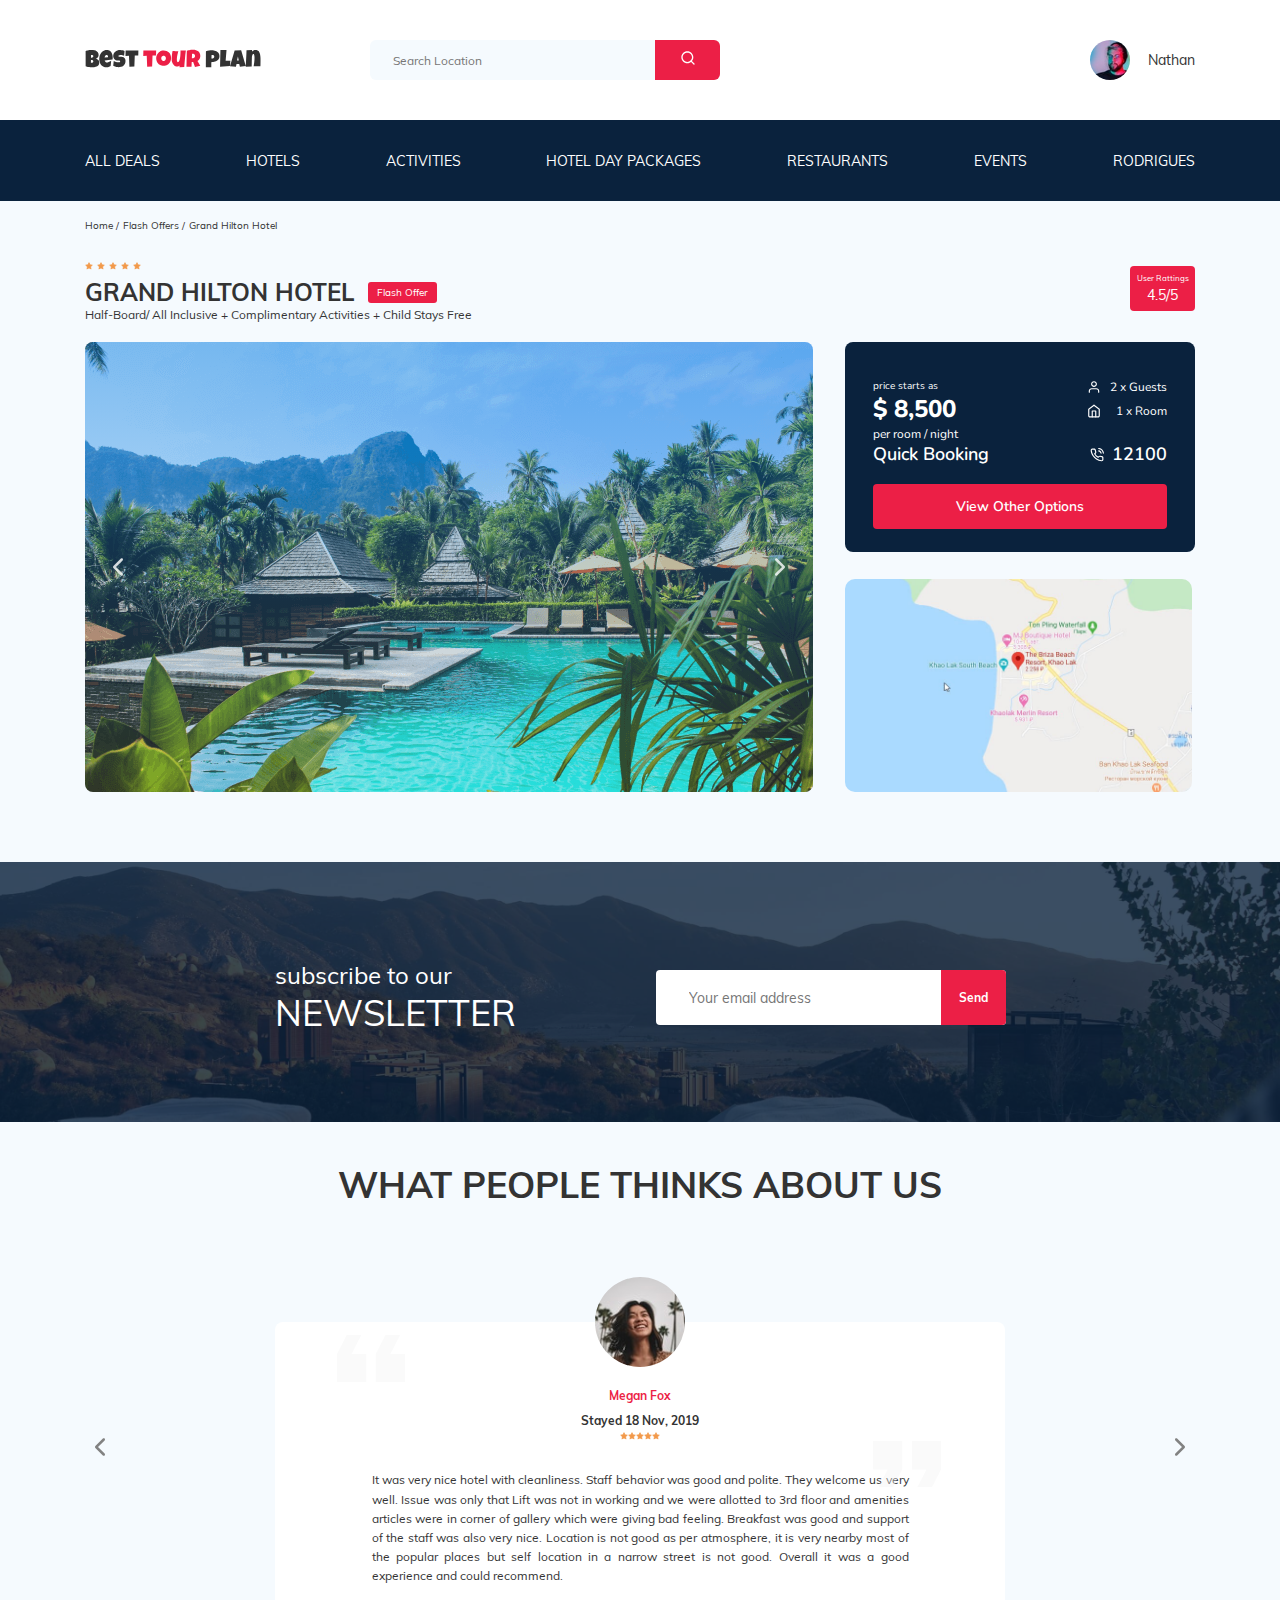
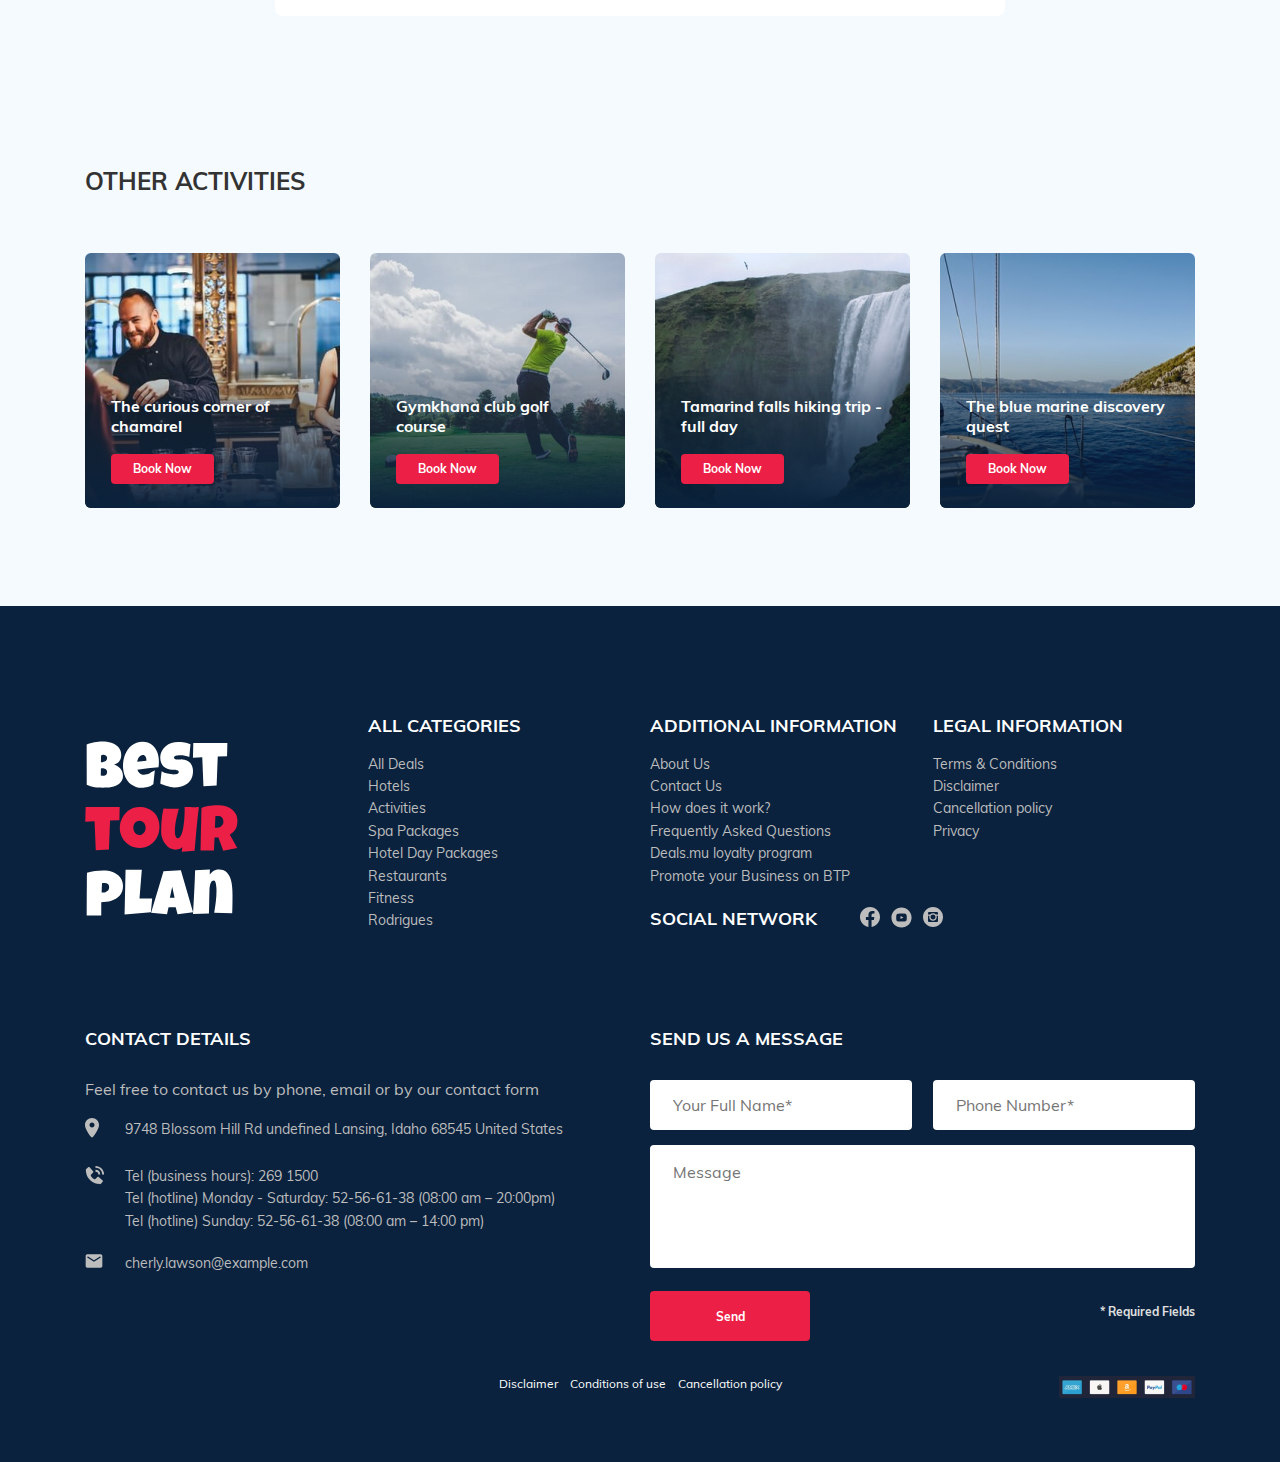
<file: index.html>
<!DOCTYPE html>
<html lang="en">
  <head>
    <meta charset="UTF-8" />
    <meta name="viewport" content="width=device-width, initial-scale=1.0" />
    <title>Best Tour Plan - Hotel Booking</title>
    <link rel="stylesheet" href="css/swiper-bundle.min.css" />
    <link rel="stylesheet" href="css/aos.css" />
    <link rel="stylesheet" href="css/style.css" />
    <link rel="shortcut icon" href="favicon.png" type="image/x-icon" />
    <link rel="icon" href="favicon.png" type="image/x-icon" />
    <link
      href="https://fonts.googleapis.com/css2?family=Nunito:wght@400;600;800&display=swap"
      rel="stylesheet"
    />
  </head>

  <body>
    <header class="navbar navbar--mobile--fixed">
      <div class="container">
        <div class="navbar-top">
          <a href="#" class="logo">
            <img
              src="img/horizontal-logo.svg"
              alt=""
              class="Logo: Best Tour Plan"
            />
          </a>

          <form
            action="#"
            class="search navbar__search navbar__search--mobile--hidden"
          >
            <input
              type="text"
              class="search__input"
              placeholder="Search Location"
            />
            <button class="search__button">
              <img src="img/search.svg" alt="Icon: search" />
            </button>
          </form>

          <a href="" class="user navbar__user navbar__user--mobile--hidden">
            <img
              class="user__avatar"
              src="img/user-avatar.jfif"
              alt="Avatar: Nathan"
            />
            <span class="user__name">Nathan</span>
          </a>
          <!-- /.user -->
          <button class="menu-button navbar-top__menu-button">
            <span class="menu-button__line"></span>
            <span class="menu-button__line"></span>
            <span class="menu-button__line"></span>
          </button>
        </div>
        <!-- /.navbar-top -->
      </div>
      <!-- /.container -->
      <div class="navbar-bottom">
        <div class="container">
          <ul class="navbar-menu">
            <li class="navbar-menu__item navbar-menu__item--mobile--visible">
              <a
                href=""
                class="user navbar__user navbar__user--mobile--visible"
              >
                <img
                  class="user__avatar"
                  src="img/user-avatar.jfif"
                  alt="Avatar: Nathan"
                />
                <span class="user__name user__name--light">Nathan</span>
              </a>
            </li>
            <li class="navbar-menu__item navbar-menu__item--mobile--visible">
              <form
                action="#"
                class="search navbar__search navbar__search--mobile--visible"
              >
                <input
                  type="text"
                  class="search__input"
                  placeholder="Search Location"
                />
                <button class="search__button">
                  <img src="img/search.svg" alt="Icon: search" />
                </button>
              </form>
            </li>
            <li class="navbar-menu__item">
              <a href="#" class="navbar-menu__link">All Deals</a>
            </li>
            <li class="navbar-menu__item">
              <a href="#" class="navbar-menu__link">Hotels</a>
            </li>
            <li class="navbar-menu__item">
              <a href="#" class="navbar-menu__link">Activities</a>
            </li>
            <li class="navbar-menu__item">
              <a href="#" class="navbar-menu__link">Hotel Day Packages</a>
            </li>
            <li class="navbar-menu__item">
              <a href="#" class="navbar-menu__link">Restaurants</a>
            </li>
            <li class="navbar-menu__item">
              <a href="#" class="navbar-menu__link">Events</a>
            </li>
            <li class="navbar-menu__item">
              <a href="#" class="navbar-menu__link">Rodrigues</a>
            </li>
          </ul>
          <!-- /.navbar-menu -->
        </div>
        <!-- /.container -->
      </div>
      <!-- /.navbar-bottom -->
    </header>

    <nav class="breadcrump">
      <div class="container">
        <ul class="breadcrump-list">
          <li class="breadcrump-list__item">
            <a href="#" class="breadcrump-list__link">Home</a>
          </li>
          <li class="breadcrump-list__item">
            <a href="#" class="breadcrump-list__link">Flash Offers</a>
          </li>
          <li class="breadcrump-list__item">
            Grand Hilton Hotel
          </li>
        </ul>
      </div>
      <!-- /.container -->
    </nav>
    <section class="hotel hotel--mobile--fixed">
      <div class="container">
        <div class="hotel-info">
          <div class="hotel-info__text">
            <div class="hotel-wrapper">
              <div class="stars">
                <img src="img/Star.svg" alt="star" />
                <img src="img/Star.svg" alt="star" />
                <img src="img/Star.svg" alt="star" />
                <img src="img/Star.svg" alt="star" />
                <img src="img/Star.svg" alt="star" />
              </div>
              <h1 class="hotel-name hotel-info__name">grand hilton hotel</h1>
              <span class="offer hotel-info__offer">Flash Offer</span>
            </div>
            <!-- /.hotel-wrapper -->
            <p class="hotel-description hotel-info__description">
              Half-Board/ All Inclusive + Complimentary Activities + Child Stays
              Free
            </p>
          </div>
          <!-- /.hotel-info__text -->
          <div class="rating hotel-info__rating">
            <span class="rating__text">User Rattings</span>
            <span class="rating__counter">4.5/5</span>
          </div>
          <!-- /.hotel-info__right -->
        </div>
        <!-- /.hotel-info -->
        <div class="hotel-grid">
          <!-- Slider main container -->
          <div class="swiper-container hotel-slider hotel__slider">
            <!-- Additional required wrapper -->
            <div class="swiper-wrapper">
              <!-- Slides -->
              <div class="swiper-slide hotel-slider__item">
                <img class="hotel-slider__img" src="img/slide.png" alt="" />
              </div>
              <div class="swiper-slide hotel-slider__item">
                <img class="hotel-slider__img" src="img/slide-2.jpg" alt="" />
              </div>
              <div class="swiper-slide hotel-slider__item">
                <img class="hotel-slider__img" src="img/slide-3.jpg" alt="" />
              </div>
              <div class="swiper-slide hotel-slider__item">
                <img class="hotel-slider__img" src="img/slide-4.jpg" alt="" />
              </div>
              <div class="swiper-slide hotel-slider__item">
                <img class="hotel-slider__img" src="img/slide-5.jpg" alt="" />
              </div>
            </div>
            <!-- If we need navigation buttons -->
            <button
              class="hotel-slider__button hotel-slider__button--prev"
            ></button>
            <button
              class="hotel-slider__button hotel-slider__button--next"
            ></button>
          </div>
          <!-- /.Slider main container -->

          <div class="hotel-right">
            <div class="booking">
              <div class="booking__info">
                <div class="booking__price">
                  <span class="booking__start">price starts as</span
                  ><strong class="booking__pricetag">$ 8,500</strong
                  ><span class="booking__per-room">per room / night</span>
                </div>
                <div class="booking-room">
                  <div class="booking__text">
                    <img
                      src="img/user.svg"
                      alt="Icon: user"
                      class="booking__icon"
                    />
                    <span class="booking__description">2 x Guests</span>
                  </div>
                  <div class="booking__text">
                    <img
                      src="img/home.svg"
                      alt="Icon: home"
                      class="booking__icon"
                    />
                    <span class="booking__description">1 x Room</span>
                  </div>
                </div>
                <!-- /.booking-room -->
              </div>
              <!-- /.booking__info -->
              <div class="booking__call-center">
                <span class="booking__heading">Quick Booking</span>
                <a href="tel:12100" class="booking__number">
                  <img src="img/phone-call.svg" alt="Icon: phone" />
                  <span class="booking__num">12100</span>
                </a>
              </div>
              <!-- /.booking__call-center -->
              <button data-toggle="modal" class="button booking__button">
                View Other Options
              </button>
            </div>
            <!-- /.booking -->
            <div class="map">
              <img
                class="map-image"
                src="img/map.jpg"
                alt="Image: Google Map"
              />
            </div>
          </div>
          <!-- /.hotel-right -->
        </div>
        <!-- /.hotel-grid -->
      </div>
      <!-- /.container -->
    </section>

    <section class="newsletter">
      <div class="newsletter-wrapper">
        <h2 class="newsletter-title newsletter__title">
          subscribe to our
          <span class="newsletter-title__strong">Newsletter</span>
        </h2>
        <form action="send.php" class="subscribe newsletter__subscribe form">
          <input
            type="email"
            class="subscribe__input"
            placeholder="Your email address"
            name="email"
            required
          />
          <button class="subscribe__button">
            Send
          </button>
        </form>
      </div>
      <!-- /.newsletter-wrapper -->
    </section>

    <section class="reviews">
      <div class="container">
        <h2 class="reviews__title">
          What people thinks about us
        </h2>
        <div class="swiper-container reviews-slider">
          <div class="swiper-wrapper">
            <div class="swiper-slide">
              <div class="reviews-slider__item">
                <div class="reviews-slider__profile">
                  <img
                    src="img/reviews-avatar.jfif"
                    alt="Photo: Megan Fox"
                    class="reviews-slider__avatar"
                  />
                  <h3 class="reviews-slider__username">Megan Fox</h3>
                  <span class="reviews-slider__date">Stayed 18 Nov, 2019</span>
                  <div class="reviews-slider__rating">
                    <img src="img/Star.svg" alt="star" />
                    <img src="img/Star.svg" alt="star" />
                    <img src="img/Star.svg" alt="star" />
                    <img src="img/Star.svg" alt="star" />
                    <img src="img/Star.svg" alt="star" />
                  </div>
                </div>
                <!-- /.review-sluder__profile -->
                <p class="reviews-slider__text">
                  It was very nice hotel with cleanliness. Staff behavior was
                  good and polite. They welcome us very well. Issue was only
                  that Lift was not in working and we were allotted to 3rd floor
                  and amenities articles were in corner of gallery which were
                  giving bad feeling. Breakfast was good and support of the
                  staff was also very nice. Location is not good as per
                  atmosphere, it is very nearby most of the popular places but
                  self location in a narrow street is not good. Overall it was a
                  good experience and could recommend.
                </p>
              </div>
              <!-- /.reviews-slider__item -->
            </div>
            <!-- /.swiper-slide -->
            <div class="swiper-slide">
              <div class="reviews-slider__item">
                <div class="reviews-slider__profile">
                  <img
                    src="img/reviews-avatar-2.jpg"
                    alt="Photo: Megan Fox"
                    class="reviews-slider__avatar"
                  />
                  <h3 class="reviews-slider__username">Rouse Braun</h3>
                  <span class="reviews-slider__date">Stayed 25 Dec, 2019</span>
                  <div class="reviews-slider__rating">
                    <img src="img/Star.svg" alt="star" />
                    <img src="img/Star.svg" alt="star" />
                    <img src="img/Star.svg" alt="star" />
                    <img src="img/Star.svg" alt="star" />
                    <img src="img/Star.svg" alt="star" />
                  </div>
                </div>
                <!-- /.review-sluder__profile -->
                <p class="reviews-slider__text">
                  Good location, nice hosts, helped us arrange our stay and
                  special thanks for the early check-in. A good place. I have
                  stayed 2 times. Fate itself brought me back to this place,
                  because the first time I forgot my charger. The location is
                  very convenient, good view, price-quality for 5 points. I have
                  a pleasant experience, I recommend.
                </p>
              </div>
              <!-- /.reviews-slider__item -->
            </div>
            <!-- /.swiper-slide -->
            <div class="swiper-slide">
              <div class="reviews-slider__item">
                <div class="reviews-slider__profile">
                  <img
                    src="img/reviews-avatar-3.jpg"
                    alt="Photo: Megan Fox"
                    class="reviews-slider__avatar"
                  />
                  <h3 class="reviews-slider__username">Kate White</h3>
                  <span class="reviews-slider__date">Stayed 13 Sep, 2019</span>
                  <div class="reviews-slider__rating">
                    <img src="img/Star.svg" alt="star" />
                    <img src="img/Star.svg" alt="star" />
                    <img src="img/Star.svg" alt="star" />
                    <img src="img/Star.svg" alt="star" />
                    <img src="img/Star.svg" alt="star" />
                  </div>
                </div>
                <!-- /.review-sluder__profile -->
                <p class="reviews-slider__text">
                  What did you like? Stayed at the hotel for the second year in
                  a row and thank you for going to the meeting and giving the
                  same room! I can note that the changes that have taken place
                  are only for the better. There was a kettle and a refrigerator
                  in the room) the breakfast is delicious, the staff are like
                  family, all smiling and friendly, cleaning the room. And I'll
                  be back for the third time!
                </p>
              </div>
              <!-- /.reviews-slider__item -->
            </div>
            <!-- /.swiper-slide -->
          </div>
          <!-- /.swiper-wrapper -->

          <div
            class="reviews-slider__button reviews-slider__button--prev"
          ></div>
          <div
            class="reviews-slider__button reviews-slider__button--next"
          ></div>
        </div>
        <!-- /.reviews-slider -->
      </div>
      <!-- /.container -->
    </section>

    <section class="activities">
      <div class="container">
        <h2 class="activities__title">Other Activities</h2>
        <div class="activities-wrapper">
          <div class="card activities__card">
            <img
              src="img/activity-1.jpg"
              alt="The curious corner of chamarel"
              class="card__image"
            />
            <h3 class="card__title">The curious corner of chamarel</h3>
            <button data-toggle="modal" class="card__button">Book Now</button>
          </div>
          <!-- /.card -->
          <div class="card activities__card">
            <img
              src="img/activity-2.jpg"
              alt="Gymkhana club golf course"
              class="card__image"
            />
            <h3 class="card__title">Gymkhana club golf course</h3>
            <button data-toggle="modal" class="card__button">Book Now</button>
          </div>
          <!-- /.card -->
          <div class="card activities__card">
            <img
              src="img/activity-3.jpg"
              alt="Tamarind falls hiking trip - full day"
              class="card__image"
            />
            <h3 class="card__title">Tamarind falls hiking trip - full day</h3>
            <button data-toggle="modal" class="card__button">Book Now</button>
          </div>
          <!-- /.card -->
          <div class="card activities__card">
            <img
              src="img/activity-4.jpg"
              alt="The blue marine discovery quest"
              class="card__image"
            />
            <h3 class="card__title">The blue marine discovery quest</h3>
            <button data-toggle="modal" class="card__button">Book Now</button>
          </div>
          <!-- /.card -->
        </div>
        <!-- /.activities-wrapper -->
      </div>
      <!-- /.container -->
    </section>

    <footer class="footer">
      <div class="container">
        <div class="footer-wrapper">
          <a href="#" class="logo footer__logo"
            ><img src="img/vertikal-logo.svg" alt="Logo: Best Tour Plan"
          /></a>
          <div class="footer__list footer__categories">
            <h3 class="footer__title">ALL CATEGORIES</h3>
            <ul class="footer__ul">
              <li class="footer__item">
                <a href="#" class="footer__link">All Deals</a>
              </li>
              <li class="footer__item">
                <a href="#" class="footer__link">Hotels</a>
              </li>
              <li class="footer__item">
                <a href="#" class="footer__link">Activities</a>
              </li>
              <li class="footer__item">
                <a href="#" class="footer__link">Spa Packages</a>
              </li>
              <li class="footer__item">
                <a href="#" class="footer__link">Hotel Day Packages </a>
              </li>
              <li class="footer__item">
                <a href="#" class="footer__link">Restaurants </a>
              </li>
              <li class="footer__item">
                <a href="#" class="footer__link">Fitness </a>
              </li>
              <li class="footer__item">
                <a href="#" class="footer__link">Rodrigues</a>
              </li>
            </ul>
          </div>
          <!-- /.footer__list -->
          <div class="footer__list footer__additional">
            <h3 class="footer__title">ADDITIONAL INFORMATION</h3>
            <ul class="footer__ul">
              <li class="footer__item">
                <a href="#" class="footer__link">About Us</a>
              </li>
              <li class="footer__item">
                <a href="#" class="footer__link">Contact Us </a>
              </li>
              <li class="footer__item">
                <a href="#" class="footer__link">How does it work?</a>
              </li>
              <li class="footer__item">
                <a href="#" class="footer__link">Frequently Asked Questions</a>
              </li>
              <li class="footer__item">
                <a href="#" class="footer__link">Deals.mu loyalty program</a>
              </li>
              <li class="footer__item">
                <a href="#" class="footer__link"
                  >Promote your Business on BTP</a
                >
              </li>
            </ul>
          </div>
          <!-- /.footer__list -->
          <div class="footer__social-network">
            <h3 class="footer__title footer__title--inline">Social Network</h3>
            <div class="footer__social-links">
              <a href="#" class="footer__link"
                ><img src="img/facebook.svg" alt="Icon: facebook"
              /></a>
              <a href="#" class="footer__link"
                ><img src="img/youtube.svg" alt="Icon: youtube"
              /></a>
              <a href="#" class="footer__link"
                ><img src="img/instagram.svg" alt="Icon: instagram"
              /></a>
            </div>
            <!-- /.footer__social-links -->
          </div>
          <!-- /.footer__sotial-network -->

          <div class="footer__list footer__legal">
            <h3 class="footer__title">LEGAL INFORMATION</h3>
            <ul class="footer__ul">
              <li class="footer__item">
                <a href="#" class="footer__link">Terms & Conditions</a>
              </li>
              <li class="footer__item">
                <a href="#" class="footer__link">Disclaimer</a>
              </li>
              <li class="footer__item">
                <a href="#" class="footer__link">Cancellation policy</a>
              </li>
              <li class="footer__item">
                <a href="#" class="footer__link">Privacy</a>
              </li>
            </ul>
          </div>
          <!-- /.footer__list -->

          <div class="footer__contact-details">
            <h3 class="footer__title footer__title--mb-3">Contact Details</h3>
            <p class="footer__text">
              Feel free to contact us by phone, email or by our contact form
            </p>
            <ul class="footer__ul">
              <li class="footer__item footer__item--mb-2">
                <div class="footer__icon-wrapper">
                  <img
                    src="img/map-marker.svg"
                    alt="Icon: map"
                    class="footer__icon"
                  />
                </div>
                9748 Blossom Hill Rd undefined Lansing, Idaho 68545 United
                States
              </li>
              <li class="footer__item footer__item--mb-2">
                <div class="footer__icon-wrapper">
                  <img
                    src="img/contact-phone-call.svg"
                    alt="Icon: contact-phone-call"
                    class="footer__icon"
                  />
                </div>
                <div class="footer-numbers">
                  <span
                    >Tel (business hours):
                    <a href="#" class="footer__link">269 1500</a></span
                  >
                  <span
                    >Tel (hotline) Monday - Saturday:
                    <a href="#" class="footer__link">52-56-61-38</a>
                    (08:00 am – 20:00pm)</span
                  >
                  <span
                    >Tel (hotline) Sunday:
                    <a href="#" class="footer__link">52-56-61-38</a>
                    (08:00 am – 14:00 pm)</span
                  >
                </div>
              </li>
              <li class="footer__item footer__item--mb-2">
                <div class="footer__icon-wrapper">
                  <img
                    src="img/email.svg"
                    alt="Icon: email"
                    class="footer__icon"
                  />
                </div>
                <a href="mailto:cherly.lawson@example.com" class="footer__link"
                  >cherly.lawson@example.com</a
                >
              </li>
            </ul>
          </div>
          <!-- /.footer__contact-details -->

          <div class="footer__contact-form">
            <h3 class="footer__title footer__title--mb-3">
              Send us a message
            </h3>
            <form action="send.php" method="POST" class="footer__form form">
              <div class="footer__input-group">
                <input
                  type="text"
                  id="txt"
                  class="input footer__input"
                  placeholder="Your Full Name*"
                  onkeyup="preventDigits(this);"
                  name="name"
                  required
                />
              </div>
              <div class="footer__input-group">
                <input
                  type="tel"
                  class="input footer__input phone"
                  placeholder="Phone Number*"
                  name="tel"
                  required
                  minlength="16"
                />
              </div>
              <textarea
                class="message footer__message"
                placeholder="Message"
                name="message"
              ></textarea>
              <button class="button footer__button" type="submit">Send</button>
              <span class="footer__info">* Required Fields</span>
            </form>
          </div>
          <!-- /.footer__contact-form -->

          <div class="footer-bottom">
            <div class="footer-bottom-terms">
              <span class="footer-bottom__item">Disclaimer</span>
              <span class="footer-bottom__item">Conditions of use</span>
              <span class="footer-bottom__item">Cancellation policy</span>
            </div>
            <img
              src="img/payment.jpg"
              alt="Icon: payment"
              class="footer-bottom__icon"
            />
          </div>
          <!-- /.footer-bottom -->
        </div>
        <!-- /.footer-wrapper -->
      </div>
      <!-- /.container -->
    </footer>

    <section class="modal">
      <div class="modal__overlay"></div>
      <!-- /.modal__overlay -->
      <div class="modal__dialog">
        <form action="#" class="close">
          <button class="close__button">
            <img src="img/close.svg" alt="Icon: close" />
          </button>
        </form>
        <h3 class="modal__title modal__title--mb-3">booking</h3>
        <form action="send.php" method="POST" class="modal__form form">
          <div class="input-group">
            <input
              type="text"
              class="input modal__input"
              placeholder="Your Full Name*"
              name="name"
              required
              minlength="2"
            />
          </div>
          <div class="input-group">
            <input
              type="tel"
              class="input modal__input phone"
              placeholder="Phone Number*"
              name="tel"
              required
              minlength="16"
            />
          </div>
          <div class="input-group">
            <input
              type="text"
              class="input modal__input"
              placeholder="Your email*"
              name="email"
              required
            />
          </div>
          <textarea
            class="message modal__message"
            placeholder="Message"
            name="message"
          ></textarea>
          <button class="button modal__button" type="submit">Send</button>
          <span class="modal__info">* Required Fields</span>
        </form>
      </div>
      <!-- /.modal__dialog -->
    </section>
    <!-- /.modal -->

    <script src="js/jquery-3.5.1.min.js"></script>
    <script src="js/swiper-bundle.min.js"></script>
    <script src="js/jquery.validate.min.js"></script>
    <script src="js/jquery.mask.js"></script>
    <script src="js/aos.js"></script>
    <script src="js/main.js"></script>
  </body>
</html>
</file>
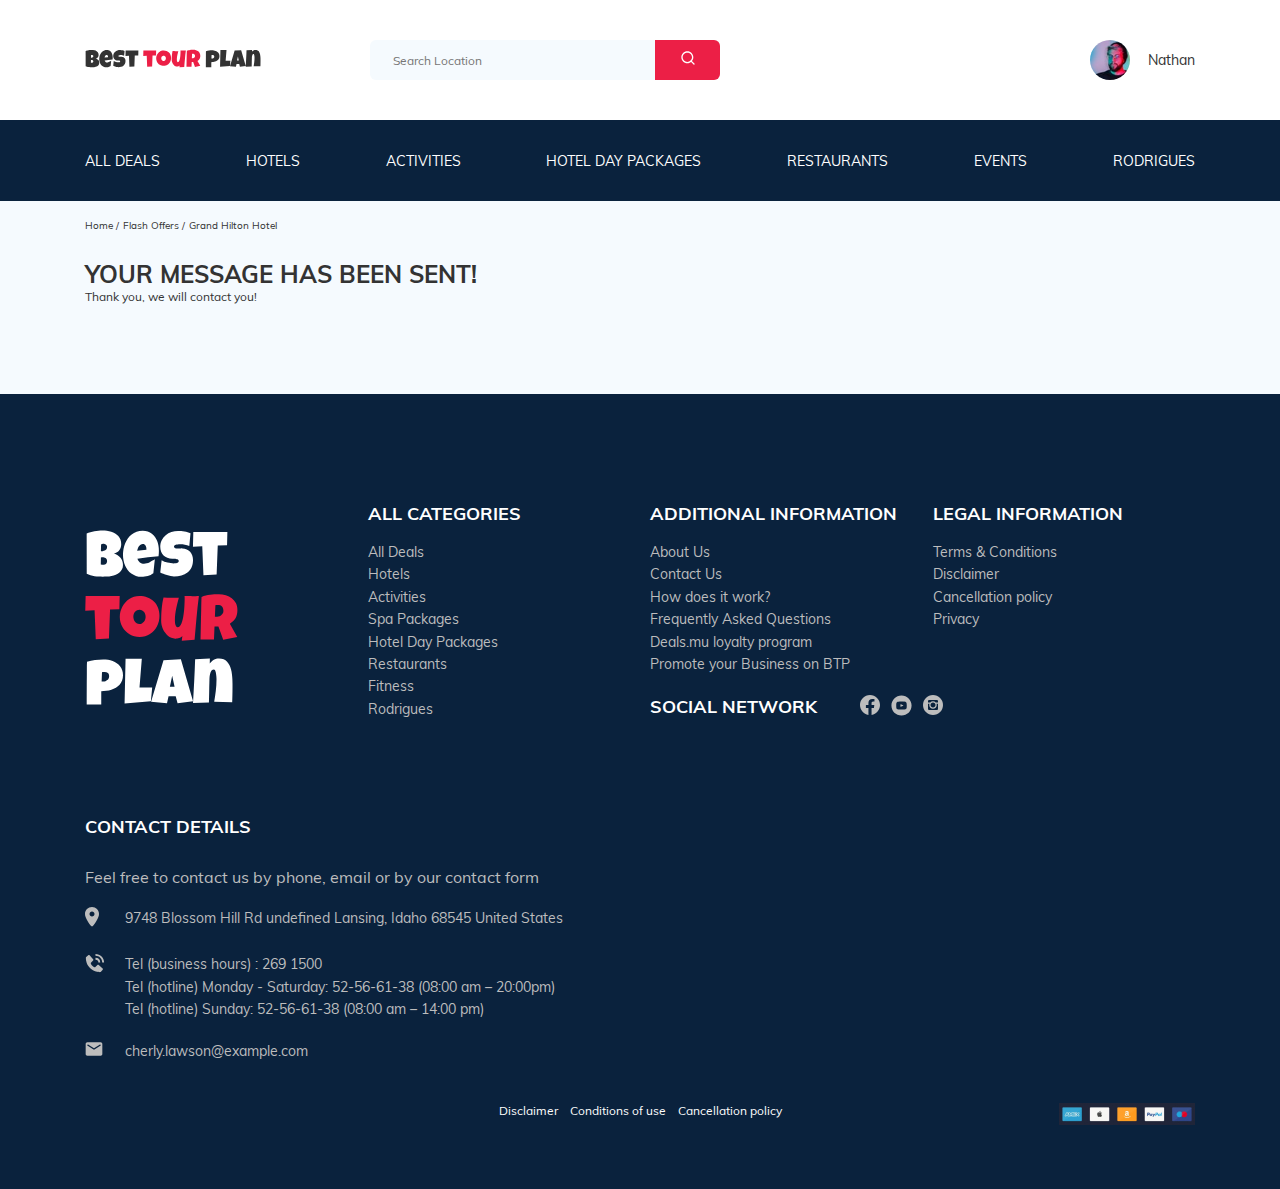
<file: thankyou.html>
<!DOCTYPE html>
<html lang="en">

<head>
  <meta charset="UTF-8" />
  <meta name="viewport" content="width=device-width, initial-scale=1.0" />
  <title>Best Tour Plan - Hotel Booking</title>
  <link rel="stylesheet" href="css/swiper-bundle.min.css" />
  <link rel="stylesheet" href="css/style.css" />
  <link href="https://fonts.googleapis.com/css2?family=Nunito:wght@400;700;800&display=swap" rel="stylesheet" />
</head>

<body>
  <header class="navbar navbar__mobile--fixed">
    <div class="container">
      <div class="navbar-top">
        <a href="#" class="logo">
          <img src="img/horizontal-logo.svg" alt="" class="Logo: Best Tour Plan" />
        </a>

        <form action="#" class="search navbar__search navbar__search--mobile--hidden">
          <input type="text" class="search__input" placeholder="Search Location" />
          <button class="search__button">
            <img src="img/search.svg" alt="Icon: search" />
          </button>
        </form>

        <a href="" class="user navbar__user navbar__user--mobile--hidden">
          <img class="user__avatar" src="img/user-avatar.jfif" alt="Avatar: Nathan" />
          <span class="user__name">Nathan</span>
        </a>
        <!-- /.user -->
        <button class="menu-button navbar-top__menu-button">
          <span class="menu-button__line"></span>
          <span class="menu-button__line"></span>
          <span class="menu-button__line"></span>
        </button>
      </div>
      <!-- /.navbar-top -->
    </div>
    <!-- /.container -->
    <div class="navbar-bottom">
      <div class="container">
        <ul class="navbar-menu">
          <li class="navbar-menu__item navbar-menu__item--mobile--visible">
            <a href="" class="user navbar__user navbar__user--mobile--visible">
              <img class="user__avatar" src="img/user-avatar.jfif" alt="Avatar: Nathan" />
              <span class="user__name user__name--light">Nathan</span>
            </a>
          </li>
          <li class="navbar-menu__item navbar-menu__item--mobile--visible">
            <form action="#" class="search navbar__search navbar__search--mobile--visible">
              <input type="text" class="search__input" placeholder="Search Location" />
              <button class="search__button">
                <img src="img/search.svg" alt="Icon: search" />
              </button>
            </form>
          </li>
          <li class="navbar-menu__item">
            <a href="#" class="navbar-menu__link">All Deals</a>
          </li>
          <li class="navbar-menu__item">
            <a href="#" class="navbar-menu__link">Hotels</a>
          </li>
          <li class="navbar-menu__item">
            <a href="#" class="navbar-menu__link">Activities</a>
          </li>
          <li class="navbar-menu__item">
            <a href="#" class="navbar-menu__link">Hotel Day Packages</a>
          </li>
          <li class="navbar-menu__item">
            <a href="#" class="navbar-menu__link">Restaurants</a>
          </li>
          <li class="navbar-menu__item">
            <a href="#" class="navbar-menu__link">Events</a>
          </li>
          <li class="navbar-menu__item">
            <a href="#" class="navbar-menu__link">Rodrigues</a>
          </li>
        </ul>
        <!-- /.navbar-menu -->
      </div>
      <!-- /.container -->
    </div>
    <!-- /.navbar-bottom -->
  </header>

  <nav class="breadcrump">
    <div class="container">
      <ul class="breadcrump-list">
        <li class="breadcrump-list__item">
          <a href="#" class="breadcrump-list__link">Home</a>
        </li>
        <li class="breadcrump-list__item">
          <a href="#" class="breadcrump-list__link">Flash Offers</a>
        </li>
        <li class="breadcrump-list__item">
          Grand Hilton Hotel
        </li>
      </ul>
    </div>
    <!-- /.container -->
  </nav>
  <section class="hotel hotel__mobile--fixed">
    <div class="container">
      <div class="hotel-info">
        <div class="hotel-info__text">
          <div class="hotel-wrapper">
            <h1 class="hotel-name hotel-info__name">Your message has been sent!</h1>
          </div>
          <!-- /.hotel-wrapper -->
          <p class="hotel-description hotel-info__description">
            Thank you, we will contact you!
          </p>
        </div>
        <!-- /.hotel-info__text -->
      </div>
      <!-- /.hotel-info -->
    </div>
    <!-- /.container -->
  </section>

  <footer class="footer">
    <div class="container">
      <div class="footer-wrapper">
        <a href="index.html" class="logo footer__logo"><img src="img/vertikal-logo.svg"
            alt="Logo: Best Tour Plan" /></a>
        <div class="footer__list footer__categories">
          <h3 class="footer__title">ALL CATEGORIES</h3>
          <ul class="footer__ul">
            <li class="footer__item">
              <a href="#" class="footer__link">All Deals</a>
            </li>
            <li class="footer__item">
              <a href="#" class="footer__link">Hotels</a>
            </li>
            <li class="footer__item">
              <a href="#" class="footer__link">Activities</a>
            </li>
            <li class="footer__item">
              <a href="#" class="footer__link">Spa Packages</a>
            </li>
            <li class="footer__item">
              <a href="#" class="footer__link">Hotel Day Packages </a>
            </li>
            <li class="footer__item">
              <a href="#" class="footer__link">Restaurants </a>
            </li>
            <li class="footer__item">
              <a href="#" class="footer__link">Fitness </a>
            </li>
            <li class="footer__item">
              <a href="#" class="footer__link">Rodrigues</a>
            </li>
          </ul>
        </div>
        <!-- /.footer__list -->
        <div class="footer__list footer__additional">
          <h3 class="footer__title">ADDITIONAL INFORMATION</h3>
          <ul class="footer__ul">
            <li class="footer__item">
              <a href="#" class="footer__link">About Us</a>
            </li>
            <li class="footer__item">
              <a href="#" class="footer__link">Contact Us </a>
            </li>
            <li class="footer__item">
              <a href="#" class="footer__link">How does it work?</a>
            </li>
            <li class="footer__item">
              <a href="#" class="footer__link">Frequently Asked Questions</a>
            </li>
            <li class="footer__item">
              <a href="#" class="footer__link">Deals.mu loyalty program</a>
            </li>
            <li class="footer__item">
              <a href="#" class="footer__link">Promote your Business on BTP</a>
            </li>
          </ul>
        </div>
        <!-- /.footer__list -->
        <div class="footer__social-network">
          <h3 class="footer__title footer__title--inline">Social Network</h3>
          <div class="footer__social-links">
            <a href="#" class="footer__link"><img src="img/facebook.svg" alt="Icon: facebook" /></a>
            <a href="#" class="footer__link"><img src="img/youtube.svg" alt="Icon: youtube" /></a>
            <a href="#" class="footer__link"><img src="img/instagram.svg" alt="Icon: instagram" /></a>
          </div>
          <!-- /.footer__social-links -->
        </div>
        <!-- /.footer__sotial-network -->

        <div class="footer__list footer__legal">
          <h3 class="footer__title">LEGAL INFORMATION</h3>
          <ul class="footer__ul">
            <li class="footer__item">
              <a href="#" class="footer__link">Terms & Conditions</a>
            </li>
            <li class="footer__item">
              <a href="#" class="footer__link">Disclaimer</a>
            </li>
            <li class="footer__item">
              <a href="#" class="footer__link">Cancellation policy</a>
            </li>
            <li class="footer__item">
              <a href="#" class="footer__link">Privacy</a>
            </li>
          </ul>
        </div>
        <!-- /.footer__list -->

        <div class="footer__contact-details">
          <h3 class="footer__title footer__title--mb-3">Contact Details</h3>
          <p class="footer__text">
            Feel free to contact us by phone, email or by our contact form
          </p>
          <ul class="footer__ul">
            <li class="footer__item footer__item--mb-2">
              <div class="footer__icon-wrapper">
                <img src="img/map-marker.svg" alt="Icon: map" class="footer__icon" />
              </div>
              9748 Blossom Hill Rd undefined Lansing, Idaho 68545 United
              States
            </li>
            <li class="footer__item footer__item--mb-2">
              <div class="footer__icon-wrapper">
                <img src="img/contact-phone-call.svg" alt="Icon: contact-phone-call" class="footer__icon" />
              </div>
              Tel (business hours) : 269 1500 <br />
              Tel (hotline) Monday - Saturday: 52-56-61-38 (08:00 am –
              20:00pm) <br />
              Tel (hotline) Sunday: 52-56-61-38 (08:00 am – 14:00 pm)
            </li>
            <li class="footer__item footer__item--mb-2">
              <div class="footer__icon-wrapper">
                <img src="img/email.svg" alt="Icon: email" class="footer__icon" />
              </div>
              cherly.lawson@example.com
            </li>
          </ul>
        </div>
        <!-- /.footer__contact-details -->

        <div class="footer-bottom">
          <div class="footer-bottom-terms">
            <span class="footer-bottom__item">Disclaimer</span>
            <span class="footer-bottom__item">Conditions of use</span>
            <span class="footer-bottom__item">Cancellation policy</span>
          </div>
          <img src="img/payment.jpg" alt="Icon: payment" class="footer-bottom__icon" />
        </div>
        <!-- /.footer-bottom -->
      </div>
      <!-- /.footer-wrapper -->
    </div>
    <!-- /.container -->
  </footer>

  <script src="js/swiper-bundle.min.js"></script>
  <script src="js/main.js"></script>
</body>

</html>
</file>
<file: css/style.css>
* { -webkit-box-sizing: border-box; box-sizing: border-box; }

body { font-family: "Muli", sans-serif; background-color: #F5FAFE; color: #333333; }

.container { max-width: 1110px; margin: auto; }

img { max-width: 100%; }

.input { background: #FFFFFF; border-radius: 4px; border: none; padding: 0 23px; height: 50px; }

.booking { font-family: 'Nunito', sans-serif; }

.message { height: 123px; background: #FFFFFF; border-radius: 4px; padding: 18px 23px; border: none; }

.button { min-width: 160px; height: 50px; padding: 18px; font-style: normal; font-weight: bold; font-size: 12px; line-height: 15px; color: #FFFFFF; background-color: #EC1F46; border-radius: 4px; border: none; outline: 0; cursor: pointer; }

.invalid { color: #EC1F46; border-bottom: 1px solid #EC1F46; font-style: normal; font-weight: normal; font-size: 12px; line-height: 15px; }

/*! normalize.css v8.0.1 | MIT License | github.com/necolas/normalize.css */
/* Document ========================================================================== */
/** 1. Correct the line height in all browsers. 2. Prevent adjustments of font size after orientation changes in iOS. */
html { line-height: 1.15; /* 1 */ -webkit-text-size-adjust: 100%; /* 2 */ }

/* Sections ========================================================================== */
/** Remove the margin in all browsers. */
body { margin: 0; }

/** Render the `main` element consistently in IE. */
main { display: block; }

/** Correct the font size and margin on `h1` elements within `section` and `article` contexts in Chrome, Firefox, and Safari. */
h1 { font-size: 2em; margin: 0.67em 0; }

/* Grouping content ========================================================================== */
/** 1. Add the correct box sizing in Firefox. 2. Show the overflow in Edge and IE. */
hr { -webkit-box-sizing: content-box; box-sizing: content-box; /* 1 */ height: 0; /* 1 */ overflow: visible; /* 2 */ }

/** 1. Correct the inheritance and scaling of font size in all browsers. 2. Correct the odd `em` font sizing in all browsers. */
pre { font-family: monospace, monospace; /* 1 */ font-size: 1em; /* 2 */ }

/* Text-level semantics ========================================================================== */
/** Remove the gray background on active links in IE 10. */
a { background-color: transparent; }

/** 1. Remove the bottom border in Chrome 57- 2. Add the correct text decoration in Chrome, Edge, IE, Opera, and Safari. */
abbr[title] { border-bottom: none; /* 1 */ text-decoration: underline; /* 2 */ -webkit-text-decoration: underline dotted; text-decoration: underline dotted; /* 2 */ }

/** Add the correct font weight in Chrome, Edge, and Safari. */
b, strong { font-weight: bolder; }

/** 1. Correct the inheritance and scaling of font size in all browsers. 2. Correct the odd `em` font sizing in all browsers. */
code, kbd, samp { font-family: monospace, monospace; /* 1 */ font-size: 1em; /* 2 */ }

/** Add the correct font size in all browsers. */
small { font-size: 80%; }

/** Prevent `sub` and `sup` elements from affecting the line height in all browsers. */
sub, sup { font-size: 75%; line-height: 0; position: relative; vertical-align: baseline; }

sub { bottom: -0.25em; }

sup { top: -0.5em; }

/* Embedded content ========================================================================== */
/** Remove the border on images inside links in IE 10. */
img { border-style: none; }

/* Forms ========================================================================== */
/** 1. Change the font styles in all browsers. 2. Remove the margin in Firefox and Safari. */
button, input, optgroup, select, textarea { font-family: inherit; /* 1 */ font-size: 100%; /* 1 */ line-height: 1.15; /* 1 */ margin: 0; /* 2 */ }

/** Show the overflow in IE. 1. Show the overflow in Edge. */
button, input { /* 1 */ overflow: visible; }

/** Remove the inheritance of text transform in Edge, Firefox, and IE. 1. Remove the inheritance of text transform in Firefox. */
button, select { /* 1 */ text-transform: none; }

/** Correct the inability to style clickable types in iOS and Safari. */
button, [type="button"], [type="reset"], [type="submit"] { -webkit-appearance: button; }

/** Remove the inner border and padding in Firefox. */
button::-moz-focus-inner, [type="button"]::-moz-focus-inner, [type="reset"]::-moz-focus-inner, [type="submit"]::-moz-focus-inner { border-style: none; padding: 0; }

/** Restore the focus styles unset by the previous rule. */
button:-moz-focusring, [type="button"]:-moz-focusring, [type="reset"]:-moz-focusring, [type="submit"]:-moz-focusring { outline: 1px dotted ButtonText; }

/** Correct the padding in Firefox. */
fieldset { padding: 0.35em 0.75em 0.625em; }

/** 1. Correct the text wrapping in Edge and IE. 2. Correct the color inheritance from `fieldset` elements in IE. 3. Remove the padding so developers are not caught out when they zero out `fieldset` elements in all browsers. */
legend { -webkit-box-sizing: border-box; box-sizing: border-box; /* 1 */ color: inherit; /* 2 */ display: table; /* 1 */ max-width: 100%; /* 1 */ padding: 0; /* 3 */ white-space: normal; /* 1 */ }

/** Add the correct vertical alignment in Chrome, Firefox, and Opera. */
progress { vertical-align: baseline; }

/** Remove the default vertical scrollbar in IE 10+. */
textarea { overflow: auto; }

/** 1. Add the correct box sizing in IE 10. 2. Remove the padding in IE 10. */
[type="checkbox"], [type="radio"] { -webkit-box-sizing: border-box; box-sizing: border-box; /* 1 */ padding: 0; /* 2 */ }

/** Correct the cursor style of increment and decrement buttons in Chrome. */
[type="number"]::-webkit-inner-spin-button, [type="number"]::-webkit-outer-spin-button { height: auto; }

/** 1. Correct the odd appearance in Chrome and Safari. 2. Correct the outline style in Safari. */
[type="search"] { -webkit-appearance: textfield; /* 1 */ outline-offset: -2px; /* 2 */ }

/** Remove the inner padding in Chrome and Safari on macOS. */
[type="search"]::-webkit-search-decoration { -webkit-appearance: none; }

/** 1. Correct the inability to style clickable types in iOS and Safari. 2. Change font properties to `inherit` in Safari. */
::-webkit-file-upload-button { -webkit-appearance: button; /* 1 */ font: inherit; /* 2 */ }

/* Interactive ========================================================================== */
/* Add the correct display in Edge, IE 10+, and Firefox. */
details { display: block; }

/* Add the correct display in all browsers. */
summary { display: list-item; }

/* Misc ========================================================================== */
/** Add the correct display in IE 10+. */
template { display: none; }

/** Add the correct display in IE 10. */
[hidden] { display: none; }

@font-face { font-family: "Muli"; src: url("../fonts/Muli-Regular.woff") format("woff"); font-style: normal; font-weight: normal; font-display: swap; }

@font-face { font-family: "Muli"; src: url("../fonts/Muli-Bold.woff") format("woff"); font-style: normal; font-weight: bold; font-display: swap; }

.navbar { background-color: #fff; }

.navbar-top { display: -webkit-box; display: -ms-flexbox; display: flex; -webkit-box-align: center; -ms-flex-align: center; align-items: center; -webkit-box-pack: justify; -ms-flex-pack: justify; justify-content: space-between; padding-top: 40px; padding-bottom: 40px; }

.navbar-top__menu-button { display: none; }

.navbar__search { margin-right: auto; margin-left: 108px; }

.navbar-button { background-color: #0A223D; border: none; outline: 0; }

.navbar-menu { list-style-type: none; margin: 0; padding: 31px 0; display: -webkit-box; display: -ms-flexbox; display: flex; -webkit-box-align: center; -ms-flex-align: center; align-items: center; -webkit-box-pack: justify; -ms-flex-pack: justify; justify-content: space-between; color: #ffffff; }

.navbar-menu__link { color: inherit; text-decoration: none; text-transform: uppercase; font-size: 14px; line-height: 18px; }

.navbar-menu__item--mobile--visible { display: none; }

.logo { width: 177px; }

.search { display: -webkit-box; display: -ms-flexbox; display: flex; position: relative; overflow: hidden; border-radius: 6px; height: 40px; outline: none; }

.search__input { width: 350px; height: 100%; padding-left: 23px; padding-right: 75px; background-color: #F5FAFE; border: none; font-size: 12px; line-height: 15px; color: #333333; }

.search__input:active, .search__input:focus { outline-style: none; outline-width: 0px; outline-color: none; }

.search__button { position: absolute; top: 0; right: 0; width: 65px; height: 100%; border: none; background-color: #EC1F46; cursor: pointer; outline: none; }

.search__button:active, .search__button:focus { outline-style: none; outline-width: 0px !important; outline-color: none !important; }

.user { display: -webkit-box; display: -ms-flexbox; display: flex; -webkit-box-align: center; -ms-flex-align: center; align-items: center; text-decoration: none; }

.user__avatar { width: 40px; height: 40px; border-radius: 50%; -o-object-fit: cover; object-fit: cover; }

.user__name { margin-left: 18px; font-size: 14px; line-height: 18px; color: #333333; }

.navbar-bottom { background-color: #0A223D; }

.breadcrump-list { display: -webkit-box; display: -ms-flexbox; display: flex; -webkit-box-align: center; -ms-flex-align: center; align-items: center; padding: 18px 0 0; margin: 0; list-style: none; }

.breadcrump-list__item { font-size: 10px; line-height: 13px; }

.breadcrump-list__item:not(:last-child)::after { content: "/"; margin-right: 4px; }

.breadcrump-list__link { text-decoration: none; color: inherit; }

.hotel { padding-top: 23px; padding-bottom: 70px; }

.hotel-info { display: -webkit-box; display: -ms-flexbox; display: flex; -webkit-box-align: center; -ms-flex-align: center; align-items: center; -webkit-box-pack: justify; -ms-flex-pack: justify; justify-content: space-between; padding-bottom: 20px; }

.hotel-info__offer { margin-left: 14px; margin-top: 4px; }

.hotel-info__name { margin-top: 4px; margin-bottom: 0; }

.hotel-name { font-size: 24px; line-height: 30px; text-transform: uppercase; }

.hotel-wrapper { display: -webkit-box; display: -ms-flexbox; display: flex; -ms-flex-wrap: wrap; flex-wrap: wrap; -webkit-box-align: center; -ms-flex-align: center; align-items: center; }

.hotel-description { margin: 0; font-size: 12px; line-height: 15px; }

.hotel-grid { display: -webkit-box; display: -ms-flexbox; display: flex; -webkit-box-pack: justify; -ms-flex-pack: justify; justify-content: space-between; }

.hotel-right { display: -webkit-box; display: -ms-flexbox; display: flex; -webkit-box-orient: vertical; -webkit-box-direction: normal; -ms-flex-direction: column; flex-direction: column; -webkit-box-pack: justify; -ms-flex-pack: justify; justify-content: space-between; }

.hotel-slider { width: 728px; height: 450px; margin-left: 0; }

.hotel-slider__item { width: 100%; height: 450px; position: relative; border-radius: 8px; overflow: hidden; }

.hotel-slider__item::after { content: ""; position: absolute; width: 100%; height: 450px; top: 0; bottom: 0; right: 0; left: 0; background: -webkit-gradient(linear, left top, left bottom, from(rgba(0, 122, 223, 0.48)), to(rgba(255, 255, 255, 0.128))); background: linear-gradient(180deg, rgba(0, 122, 223, 0.48) 0%, rgba(255, 255, 255, 0.128) 100%); z-index: 10; }

.hotel-slider__img { width: 100%; height: 450px; -o-object-fit: cover; object-fit: cover; }

.hotel-slider__button { position: absolute; top: 50%; -webkit-transform: translateY(-50%); transform: translateY(-50%); z-index: 99; width: 30px; height: 30px; border: none; outline: 0; cursor: pointer; background-repeat: no-repeat; background-position: center; background-size: 10px; background-color: transparent; }

.hotel-slider__button--next { right: 18px; background-image: url(../img/arrow-next.svg); }

.hotel-slider__button--prev { left: 18px; background-image: url(../img/arrow-prev.svg); }

.stars { -ms-flex-preferred-size: 100%; flex-basis: 100%; }

.offer { font-size: 10px; line-height: 13px; padding: 4px 9px; background-color: #EC1F46; border-radius: 3px; color: #ffffff; }

.rating { max-width: 65px; min-height: 45px; text-align: center; color: #ffffff; background-color: #EC1F46; border-radius: 4px; }

.rating__text { font-size: 8px; line-height: 10px; }

.rating__counter { font-size: 14px; line-height: 18px; }

.booking { background-color: #0A223D; color: #ffffff; border-radius: 8px; width: 350px; height: 210px; padding: 28px; }

.booking__info { display: -webkit-box; display: -ms-flexbox; display: flex; -webkit-box-pack: justify; -ms-flex-pack: justify; justify-content: space-between; margin-top: 9px; }

.booking__price { display: -webkit-box; display: -ms-flexbox; display: flex; -webkit-box-orient: vertical; -webkit-box-direction: normal; -ms-flex-direction: column; flex-direction: column; }

.booking__start { font-family: "Nunito"; font-weight: normal; font-size: 10px; line-height: 14px; }

.booking__pricetag { font-style: normal; font-weight: 800; font-size: 24px; line-height: 33px; }

.booking__per-room { font-style: normal; font-weight: normal; font-size: 12px; line-height: 16px; }

.booking__room { margin-top: 4px; }

.booking__text { display: -webkit-box; display: -ms-flexbox; display: flex; -webkit-box-align: center; -ms-flex-align: center; align-items: center; -webkit-box-pack: justify; -ms-flex-pack: justify; justify-content: space-between; margin-bottom: 8px; font-style: normal; font-weight: normal; font-size: 12px; line-height: 16px; }

.booking__description { margin-left: 9px; }

.booking__call-center { display: -webkit-box; display: -ms-flexbox; display: flex; -webkit-box-align: center; -ms-flex-align: center; align-items: center; -webkit-box-pack: justify; -ms-flex-pack: justify; justify-content: space-between; margin-bottom: 17px; }

.booking__heading { font-style: normal; font-weight: 600; font-size: 18px; line-height: 25px; }

.booking__number { display: -webkit-box; display: -ms-flexbox; display: flex; -webkit-box-align: center; -ms-flex-align: center; align-items: center; -webkit-box-pack: justify; -ms-flex-pack: justify; justify-content: space-between; color: inherit; text-decoration: none; }

.booking__num { margin-left: 8px; font-style: normal; font-weight: 600; font-size: 18px; line-height: 25px; }

.booking__button { width: 100%; height: 45px; padding: 0; font-weight: 600; font-size: 14px; line-height: 19px; border-radius: 4px; background-color: #EC1F46; border: none; outline: 0; color: #ffffff; cursor: pointer; }

.map { width: 347px; height: 213px; background-color: #000000; border-radius: 10px; overflow: hidden; }

.map-image { width: 100%; height: 100%; -o-object-fit: cover; object-fit: cover; }

.map-frame { width: 100%; height: 100%; frameborder: 0; border: 0; }

.newsletter { position: relative; padding: 98px 0 87px 0; background-image: url(../img/newsletter-bg.jfif); background-size: cover; background-position: center; }

.newsletter::before { content: ""; position: absolute; top: 0; right: 0; bottom: 0; left: 0; width: 100%; height: 100%; background-color: rgba(10, 34, 61, 0.8); }

.newsletter-wrapper { position: relative; display: -webkit-box; display: -ms-flexbox; display: flex; -webkit-box-align: center; -ms-flex-align: center; align-items: center; -webkit-box-pack: justify; -ms-flex-pack: justify; justify-content: space-between; max-width: 731px; margin: auto; }

.newsletter-title { display: -webkit-box; display: -ms-flexbox; display: flex; -webkit-box-orient: vertical; -webkit-box-direction: normal; -ms-flex-direction: column; flex-direction: column; color: #ffffff; font-style: normal; font-weight: 300; font-size: 24px; line-height: 30px; }

.newsletter-title__strong { font-size: 36px; line-height: 45px; text-transform: uppercase; }

.newsletter__title { margin: 0; }

.subscribe { position: relative; width: 350px; height: 55px; border-radius: 4px; outline: 0; }

.subscribe__input { position: relative; width: 100%; height: 100%; border: none; padding-left: 33px; padding-right: 75px; font-style: normal; font-weight: 300; font-size: 14px; line-height: 18px; border-radius: 4px; }

.subscribe__button { position: absolute; top: 0; right: 0; height: 100%; width: 65px; font-style: normal; font-weight: bold; font-size: 12px; line-height: 15px; text-overflow: ellipsis; border: none; overflow: hidden; background-color: #EC1F46; color: #ffffff; border-radius: 0 4px 4px 0; cursor: pointer; outline: 0; }

.reviews { padding: 40px 0 70px 0; }

.reviews__title { margin-top: 0; font-style: normal; font-weight: bold; font-size: 36px; line-height: 45px; text-align: center; text-transform: uppercase; margin-bottom: 70px; }

.reviews-slider__item { position: relative; display: -webkit-box; display: -ms-flexbox; display: flex; -webkit-box-orient: vertical; -webkit-box-direction: normal; -ms-flex-direction: column; flex-direction: column; -webkit-box-align: center; -ms-flex-align: center; align-items: center; max-width: 730px; margin: 45px auto 0; background: #fff; border-radius: 8px; padding: 0 62px 30px; }

.reviews-slider__item::before { content: ""; position: absolute; left: 62px; top: 13px; width: 70px; height: 47px; background-image: url(../img/quote-left.svg); background-repeat: no-repeat; }

.reviews-slider__item::after { content: ""; position: absolute; right: 62px; top: 118px; width: 70px; height: 47px; background-image: url(../img/quote-right.svg); background-repeat: no-repeat; }

.reviews-slider__button { position: absolute; top: 50%; -webkit-transform: translateY(-50%); transform: translateY(-50%); width: 30px; height: 30px; background-repeat: no-repeat; background-size: 10px; background-position: center; border: none; outline: 0; background-color: transparent; cursor: pointer; z-index: 99; }

.reviews-slider__button--prev { background-image: url(../img/arrow-prev-secondary.svg); left: 0; }

.reviews-slider__button--next { background-image: url(../img/arrow-next-secondary.svg); right: 0; }

.reviews-slider__profile { display: -webkit-box; display: -ms-flexbox; display: flex; -webkit-box-orient: vertical; -webkit-box-direction: normal; -ms-flex-direction: column; flex-direction: column; -webkit-box-align: center; -ms-flex-align: center; align-items: center; margin-top: -45px; margin-bottom: 30px; }

.reviews-slider__avatar { width: 90px; height: 90px; border-radius: 50%; -o-object-fit: cover; object-fit: cover; margin-bottom: 9px; }

.reviews-slider__username { font-style: normal; font-weight: bold; font-size: 12px; line-height: 15px; color: #EC1F46; margin-bottom: 10px; }

.reviews-slider__date { font-style: normal; font-weight: bold; font-size: 12px; line-height: 15px; margin-bottom: 4px; }

.reviews-slider__rating { display: -webkit-box; display: -ms-flexbox; display: flex; -webkit-box-align: center; -ms-flex-align: center; align-items: center; }

.reviews-slider__text { max-width: 537px; font-style: normal; font-weight: normal; font-size: 12px; line-height: 160%; text-align: justify; margin: auto; }

.activities { padding: 60px 0 98px 0; }

.activities__title { font-style: normal; font-weight: bold; font-size: 24px; line-height: 30px; text-transform: uppercase; margin-bottom: 57px; }

.activities-wrapper { display: -webkit-box; display: -ms-flexbox; display: flex; -webkit-box-pack: justify; -ms-flex-pack: justify; justify-content: space-between; }

.card { position: relative; display: -webkit-box; display: -ms-flexbox; display: flex; -webkit-box-orient: vertical; -webkit-box-direction: normal; -ms-flex-direction: column; flex-direction: column; -webkit-box-align: start; -ms-flex-align: start; align-items: flex-start; padding: 24px 26px; width: 255px; height: 255px; border-radius: 6px; overflow: hidden; }

.card:before { content: ""; position: absolute; top: 0; right: 0; bottom: 0; left: 0; background: linear-gradient(179.83deg, rgba(196, 196, 196, 0) 35.34%, #0A223D 99.85%); z-index: -1; }

.card__image { position: absolute; top: 0; right: 0; bottom: 0; left: 0; width: 100%; height: 100%; -o-object-fit: cover; object-fit: cover; z-index: -2; }

.card__title { margin-top: auto; margin-bottom: 18px; font-style: normal; font-weight: bold; font-size: 16px; line-height: 20px; color: #ffffff; }

.card__button { font-style: normal; font-weight: 600; font-size: 12px; line-height: 16px; color: #ffffff; padding: 7px 22px; border: none; outline: 0; background-color: #EC1F46; border-radius: 4px; cursor: pointer; }

.footer { background-color: #0A223D; color: #ffffff; padding-top: 108px; padding-bottom: 46px; }

.footer-wrapper { display: -ms-grid; display: grid; -ms-grid-columns: (minmax(min-content, 1fr))[4]; grid-template-columns: repeat(4, minmax(-webkit-min-content, 1fr)); grid-template-columns: repeat(4, minmax(min-content, 1fr)); grid-gap: 20px; grid-auto-rows: minmax(40px, -webkit-min-content); grid-auto-rows: minmax(40px, min-content); -webkit-box-align: start; -ms-flex-align: start; align-items: start; }

.footer__logo { width: 166px; -ms-grid-row: 1; -ms-grid-row-span: 2; grid-row: 1 / 3; -ms-flex-item-align: center; -ms-grid-row-align: center; align-self: center; }

.footer__categories { -ms-grid-row: 1; -ms-grid-row-span: 3; grid-row: 1 / 4; }

.footer__social-links { display: -webkit-box; display: -ms-flexbox; display: flex; -webkit-box-align: start; -ms-flex-align: start; align-items: start; min-width: 83px; -webkit-box-pack: justify; -ms-flex-pack: justify; justify-content: space-between; }

.footer__social-network { display: -webkit-box; display: -ms-flexbox; display: flex; -webkit-box-align: start; -ms-flex-align: start; align-items: start; -ms-grid-row: 2; -ms-grid-row-span: 2; grid-row: 2 / 4; -ms-grid-column: 3; -ms-grid-column-span: 2; grid-column: 3 / 5; }

.footer__contact-details { grid-column: span 2; }

.footer__contact-form { grid-column: span 2; }

.footer__form { display: -webkit-box; display: -ms-flexbox; display: flex; -ms-flex-line-pack: center; align-content: center; -webkit-box-pack: justify; -ms-flex-pack: justify; justify-content: space-between; -ms-flex-wrap: wrap; flex-wrap: wrap; }

.footer__ul { padding: 0; margin: 0; list-style: none; }

.footer__title { font-style: normal; font-weight: bold; font-size: 18px; line-height: 23px; margin: 0 0 16px 0; text-transform: uppercase; }

.footer__title--inline { margin: 0 43px 0 0; }

.footer__title--mb-3 { margin-bottom: 30px; }

.footer__item { display: -webkit-box; display: -ms-flexbox; display: flex; -webkit-box-align: start; -ms-flex-align: start; align-items: flex-start; font-style: normal; font-weight: normal; font-size: 14px; line-height: 160%; color: #BDBDBD; }

.footer__item--mb-2 { margin-bottom: 20px; }

.footer__icon-wrapper { min-width: 40px; }

.footer__text { color: #BDBDBD; margin-bottom: 20px; }

.footer__link { text-decoration: none; color: inherit; }

.footer__input { width: 100%; }

.footer__input-group { margin-bottom: 15px; -ms-flex-preferred-size: 48%; flex-basis: 48%; }

.footer__message { height: 123px; background: #FFFFFF; border-radius: 4px; padding: 18px 23px; border: none; resize: none; -ms-flex-preferred-size: 100%; flex-basis: 100%; margin-bottom: 23px; }

.footer__button { min-width: 160px; min-height: 50px; padding: 18px; font-style: normal; font-weight: bold; font-size: 12px; line-height: 15px; color: #FFFFFF; background-color: #EC1F46; border-radius: 4px; border: none; outline: 0; margin-bottom: 15px; }

.footer__info { font-style: normal; font-weight: bold; font-size: 12px; line-height: 15px; color: #E0E0E0; margin-top: 13px; }

.footer-bottom { display: -webkit-box; display: -ms-flexbox; display: flex; -webkit-box-pack: end; -ms-flex-pack: end; justify-content: flex-end; -ms-grid-column: 2; -ms-grid-column-span: 3; grid-column: 2 / 5; }

.footer-bottom-terms { display: -webkit-box; display: -ms-flexbox; display: flex; -webkit-box-pack: justify; -ms-flex-pack: justify; justify-content: space-between; width: 283px; }

.footer-bottom__item { font-style: normal; font-weight: normal; font-size: 12px; line-height: 15px; }

.footer-bottom__icon { margin-left: 277px; }

.footer-numbers { display: -webkit-box; display: -ms-flexbox; display: flex; -webkit-box-orient: vertical; -webkit-box-direction: normal; -ms-flex-direction: column; flex-direction: column; -webkit-box-align: start; -ms-flex-align: start; align-items: start; }

.modal__title { color: #ffffff; text-transform: uppercase; text-align: center; font-style: normal; font-weight: bold; font-size: 18px; line-height: 23px; margin: 0; }

.modal__form { display: -webkit-box; display: -ms-flexbox; display: flex; -webkit-box-align: center; -ms-flex-align: center; align-items: center; -webkit-box-pack: justify; -ms-flex-pack: justify; justify-content: space-between; -ms-flex-wrap: wrap; flex-wrap: wrap; color: #ffffff; }

.modal__form__group { width: 100%; }

.modal__overlay { position: fixed; top: 0; right: 0; bottom: 0; left: 0; z-index: 100; background-color: rgba(0, 143, 223, 0.39); visibility: hidden; opacity: 0; -webkit-transition: opacity 0.2s; transition: opacity 0.2s; }

.modal__overlay--visible { visibility: visible; opacity: 1; }

.modal__dialog { position: fixed; top: 50%; left: 50%; max-width: 478px; -webkit-transform: translate(-50%, -50%); transform: translate(-50%, -50%); padding: 33px 88px; background-color: #0A223D; border-radius: 8px; z-index: 101; visibility: hidden; opacity: 0; -webkit-transition: opacity 0.2s; transition: opacity 0.2s; }

.modal__dialog--visible { visibility: visible; opacity: 1; }

.modal__input { width: 100%; margin-top: 15px; }

.modal__message { width: 100%; height: 123px; margin-top: 15px; }

.modal__button { margin-top: 15px; }

.modal__info { font-style: normal; font-weight: bold; font-size: 12px; line-height: 15px; color: #E0E0E0; margin-top: 13px; }

.modal__link { position: absolute; right: 18px; top: 17px; text-decoration: none; cursor: pointer; }

.close { position: absolute; right: 18px; top: 17px; text-decoration: none; cursor: pointer; }

.close__button { background-color: #0A223D; border: none; outline: 0; cursor: pointer; }

.input-group { width: 100%; }

@media (max-width: 1200px) { .container { max-width: 960px; }
  .hotel-slider { width: 590px; }
  .card { width: 230px; height: 230px; }
  .footer__input-group { -ms-flex-preferred-size: 100%; flex-basis: 100%; } }

@media (max-width: 992px) { .container, .newsletter-wrapper { max-width: 700px; }
  .logo { width: 132px; }
  .navbar-top { padding-top: 30px; padding-bottom: 30px; }
  .navbar__search { margin-left: auto; }
  .navbar-menu { padding-top: 22px; padding-bottom: 22px; }
  .navbar-menu__link { font-size: 12px; line-height: 15px; }
  .search__input { width: 340px; }
  .hotel-grid { -webkit-box-orient: vertical; -webkit-box-direction: normal; -ms-flex-direction: column; flex-direction: column; }
  .hotel__slider { margin-bottom: 30px; }
  .hotel-right { -webkit-box-orient: horizontal; -webkit-box-direction: normal; -ms-flex-direction: row; flex-direction: row; }
  .hotel-slider { width: 100%; height: 100%; }
  .hotel-slider__img { width: 100%; height: 100%; }
  .booking { width: 340px; }
  .map { width: 340px; height: 210px; }
  .reviews-slider__item { max-width: 580px; }
  .activities-wrapper { -ms-flex-wrap: wrap; flex-wrap: wrap; }
  .activities__card { margin-bottom: 20px; }
  .card { width: 340px; height: 250px; }
  .footer-wrapper { -ms-grid-columns: (1fr)[6]; grid-template-columns: repeat(6, 1fr); grid-row-gap: 40px; }
  .footer__input-group { -ms-flex-preferred-size: 47%; flex-basis: 47%; }
  .footer__logo { -ms-grid-row: 1; -ms-grid-row-span: 1; grid-row: 1 / 2; grid-column: span 2; }
  .footer__social-network { -ms-grid-row: 1; -ms-grid-row-span: 1; grid-row: 1 / 2; grid-column: span 4; -ms-flex-item-align: center; -ms-grid-row-align: center; align-self: center; }
  .footer__categories { -ms-grid-row: 2; -ms-grid-row-span: 1; grid-row: 2 / 3; grid-column: span 2; }
  .footer__additional { grid-column: span 2; }
  .footer__legal { grid-column: span 2; }
  .footer__contact-details { grid-column: span 5; -ms-grid-row: 3; grid-row: 3; }
  .footer__contact-form { -ms-grid-row: 4; grid-row: 4; grid-column: span 5; }
  .footer-bottom { -ms-grid-column: 1; -ms-grid-column-span: 6; grid-column: 1 / 7; display: -webkit-box; display: -ms-flexbox; display: flex; -webkit-box-pack: justify; -ms-flex-pack: justify; justify-content: space-between; }
  .footer-bottom__icon { margin: 0; }
  .modal__dialog { width: 420px; padding: 20px 70px; } }

@media (max-width: 768px) { .container { max-width: 576px; width: 92%; }
  body { padding-top: 78px; }
  .navbar--mobile--fixed { position: fixed; left: 0; top: 0; right: 0; z-index: 99; }
  .navbar__search--mobile--hidden, .navbar__user--mobile--hidden { display: none; }
  .navbar__user { -webkit-box-orient: vertical; -webkit-box-direction: normal; -ms-flex-direction: column; flex-direction: column; -webkit-box-pack: center; -ms-flex-pack: center; justify-content: center; }
  .navbar-bottom { display: none; position: fixed; left: 0; right: 0; bottom: 0; top: 60px; padding-top: 30px; }
  .navbar-bottom--visible { display: block; overflow: auto; }
  .navbar-menu { -webkit-box-orient: vertical; -webkit-box-direction: normal; -ms-flex-direction: column; flex-direction: column; }
  .navbar-menu__item { margin-bottom: 20px; }
  .navbar-menu__item--mobile--visible { display: block; }
  .menu-button { display: -webkit-box; display: -ms-flexbox; display: flex; width: 16px; height: 11px; padding: 0; -webkit-box-align: center; -ms-flex-align: center; align-items: center; -webkit-box-pack: justify; -ms-flex-pack: justify; justify-content: space-between; -webkit-box-orient: vertical; -webkit-box-direction: normal; -ms-flex-direction: column; flex-direction: column; cursor: pointer; border: none; outline: 0; background-color: #ffffff; }
  .menu-button__line { width: 16px; height: 1px; background-color: #333333; }
  .user__name--light { margin-left: 0; margin-top: 10px; color: #ffffff; }
  .stars { -ms-flex-preferred-size: auto; flex-basis: auto; }
  .hotel { padding-top: 20px; padding-bottom: 60px; }
  .hotel--mobile--fixed { /** position: fixed */ /** left: 0 */ /** top: 100px **/ /** right: 0 **/ }
  .hotel-name { -ms-flex-preferred-size: 100%; flex-basis: 100%; }
  .hotel-wrapper { -webkit-box-pack: justify; -ms-flex-pack: justify; justify-content: space-between; }
  .hotel-info__description { margin: 5px 0; }
  .hotel-info__text { width: 100%; }
  .hotel-info__name { margin-top: 10px; margin-bottom: 0; }
  .hotel-info__text { width: 100%; }
  .hotel-info__rating { display: none; }
  .hotel-info__offer { -webkit-box-ordinal-group: 0; -ms-flex-order: -1; order: -1; margin-left: 0; }
  .hotel-right { -webkit-box-orient: vertical; -webkit-box-direction: normal; -ms-flex-direction: column; flex-direction: column; min-height: 450px; }
  .hotel-slider { height: 350px; }
  .hotel-slider__item { height: 100%; }
  .booking { width: 100%; }
  .map { width: 100%; }
  .newsletter { padding: 92px 0 93px 0; }
  .newsletter-wrapper { max-width: 576px; width: 92%; -webkit-box-orient: vertical; -webkit-box-direction: normal; -ms-flex-direction: column; flex-direction: column; -webkit-box-align: start; -ms-flex-align: start; align-items: start; }
  .reviews__title { font-size: 30px; line-height: 38px; }
  .reviews-slider__item { padding: 0 30px 30px; /** max-width: 579px **/ }
  .reviews-slider__item::after, .reviews-slider__item::before { display: none; }
  .swiper-slide { width: 579px; }
  .activities { padding-top: 40px; padding-bottom: 60px; }
  .card { width: 49%; height: 255px; }
  .footer__input-group { -ms-flex-preferred-size: 100%; flex-basis: 100%; }
  .modal__dialog { width: 400px; } }

@media (max-width: 576px) { .logo { width: 99px; }
  .logo-img { -o-object-fit: cover; object-fit: cover; }
  .hotel__slider { margin-bottom: 20px; }
  .newsletter__title { margin-bottom: 37px; }
  .subsribe { width: 100%; }
  .reviews__title { font-size: 18px; line-height: 23px; }
  .reviews-slider__button { top: 32px; }
  .reviews-slider__button--prev { left: 50%; margin-left: -65px; -webkit-transform: translate(-50%, 0); transform: translate(-50%, 0); }
  .reviews-slider__button--next { right: 50%; margin-right: -65px; -webkit-transform: translate(50%, 0); transform: translate(50%, 0); }
  .card { width: 100%; }
  .footer { padding-bottom: 21px; padding-top: 69px; }
  .footer-wrapper { -ms-grid-columns: 1fr; grid-template-columns: 1fr; grid-row-gap: 20px; }
  .footer__logo { -ms-grid-row: 1; grid-row: 1; -ms-grid-column: 1; grid-column: 1; -ms-flex-item-align: start; -ms-grid-row-align: start; align-self: start; }
  .footer__social-network { width: 167px; height: 67px; display: -webkit-box; display: -ms-flexbox; display: flex; -ms-flex-wrap: wrap; flex-wrap: wrap; -ms-flex-line-pack: justify; align-content: space-between; -ms-grid-row: 2; grid-row: 2; -ms-grid-column: 1; grid-column: 1; }
  .footer__title--inline { margin: 0; }
  .footer__additional { -ms-grid-row: 3; grid-row: 3; -ms-grid-column: 1; grid-column: 1; }
  .footer__categories { -ms-grid-row: 4; grid-row: 4; -ms-grid-column: 1; grid-column: 1; }
  .footer__legal { -ms-grid-row: 5; grid-row: 5; -ms-grid-column: 1; grid-column: 1; }
  .footer__contact-details { -ms-grid-row: 6; grid-row: 6; -ms-grid-column: 1; grid-column: 1; }
  .footer__contact-form { -ms-grid-row: 7; grid-row: 7; -ms-grid-column: 1; grid-column: 1; }
  .footer__message { margin-bottom: 15px; }
  .footer__info { margin-bottom: 15px; -ms-flex-preferred-size: 100%; flex-basis: 100%; }
  .footer__button { -webkit-box-ordinal-group: 3; -ms-flex-order: 2; order: 2; margin-bottom: 20px; }
  .footer-bottom { margin-bottom: 0; }
  .footer-bottom-terms { -ms-grid-row: 8; grid-row: 8; -ms-grid-column: 1; grid-column: 1; }
  .footer-bottom__icon { -ms-grid-row: 9; grid-row: 9; -ms-grid-column: 1; grid-column: 1; }
  .modal__dialog { width: 300px; padding: 15px; }
  .modal__input { width: 100%; margin-bottom: 15px; }
  .modal__message { width: 100%; min-height: 120px; margin-bottom: 15px; }
  .modal__info { font-style: normal; font-weight: bold; font-size: 10px; line-height: 12px; color: #E0E0E0; } }

@media (min-width: 320px) and (max-width: 480px) { .navbar { /** &-top height: 70px **/ }
  .navbar__search--mobile--visible { width: 245px; }
  .hotel { padding-top: 18px; padding-bottom: 40px; }
  .hotel-slider { height: 250px; }
  .newsletter { padding: 76px 0 83px 0; }
  .newsletter-title { font-style: normal; font-weight: 300; font-size: 20px; line-height: 25px; }
  .newsletter-title__strong { font-size: 30px; line-height: 38px; }
  .newsletter__subscribe { width: 90%; height: 55px; }
  .reviews__title { margin: 0 auto 42px; width: 76%; }
  .footer-bottom { -ms-grid-column: 1; grid-column: 1; display: -webkit-box; display: -ms-flexbox; display: flex; -webkit-box-pack: start; -ms-flex-pack: start; justify-content: flex-start; -ms-flex-wrap: wrap; flex-wrap: wrap; }
  .footer-bottom-terms { width: 277px; margin-right: 30px; }
  .modal__title { font-size: 15px; line-height: 20px; }
  .modal__dialog { width: 250px; }
  .modal__button { width: 100%; } }

@media (max-width: 330px) { .footer__input-group { -ms-flex-preferred-size: 97%; flex-basis: 97%; }
  .footer__message { -ms-flex-preferred-size: 97%; flex-basis: 97%; } }

@media (max-width: 319px) { .navbar__search--mobile--visible { width: 75%; }
  .newsletter-title__strong { font-size: 30px; line-height: 38px; }
  .newsletter__subscribe { width: 90%; }
  .footer-bottom { -ms-grid-column: 1; grid-column: 1; width: 92%; display: -webkit-box; display: -ms-flexbox; display: flex; -webkit-box-pack: start; -ms-flex-pack: start; justify-content: flex-start; -ms-flex-wrap: wrap; flex-wrap: wrap; }
  .search__input { width: 320px; } }

@media (max-height: 480px) { .modal__title { font-size: 13px; line-height: 18px; }
  .modal__input { height: 25px; }
  .modal__message { height: 33px; padding: 5px 23px; }
  .modal__button { height: 25px; padding: 0; } }
/*# sourceMappingURL=style.css.map */
</file>
